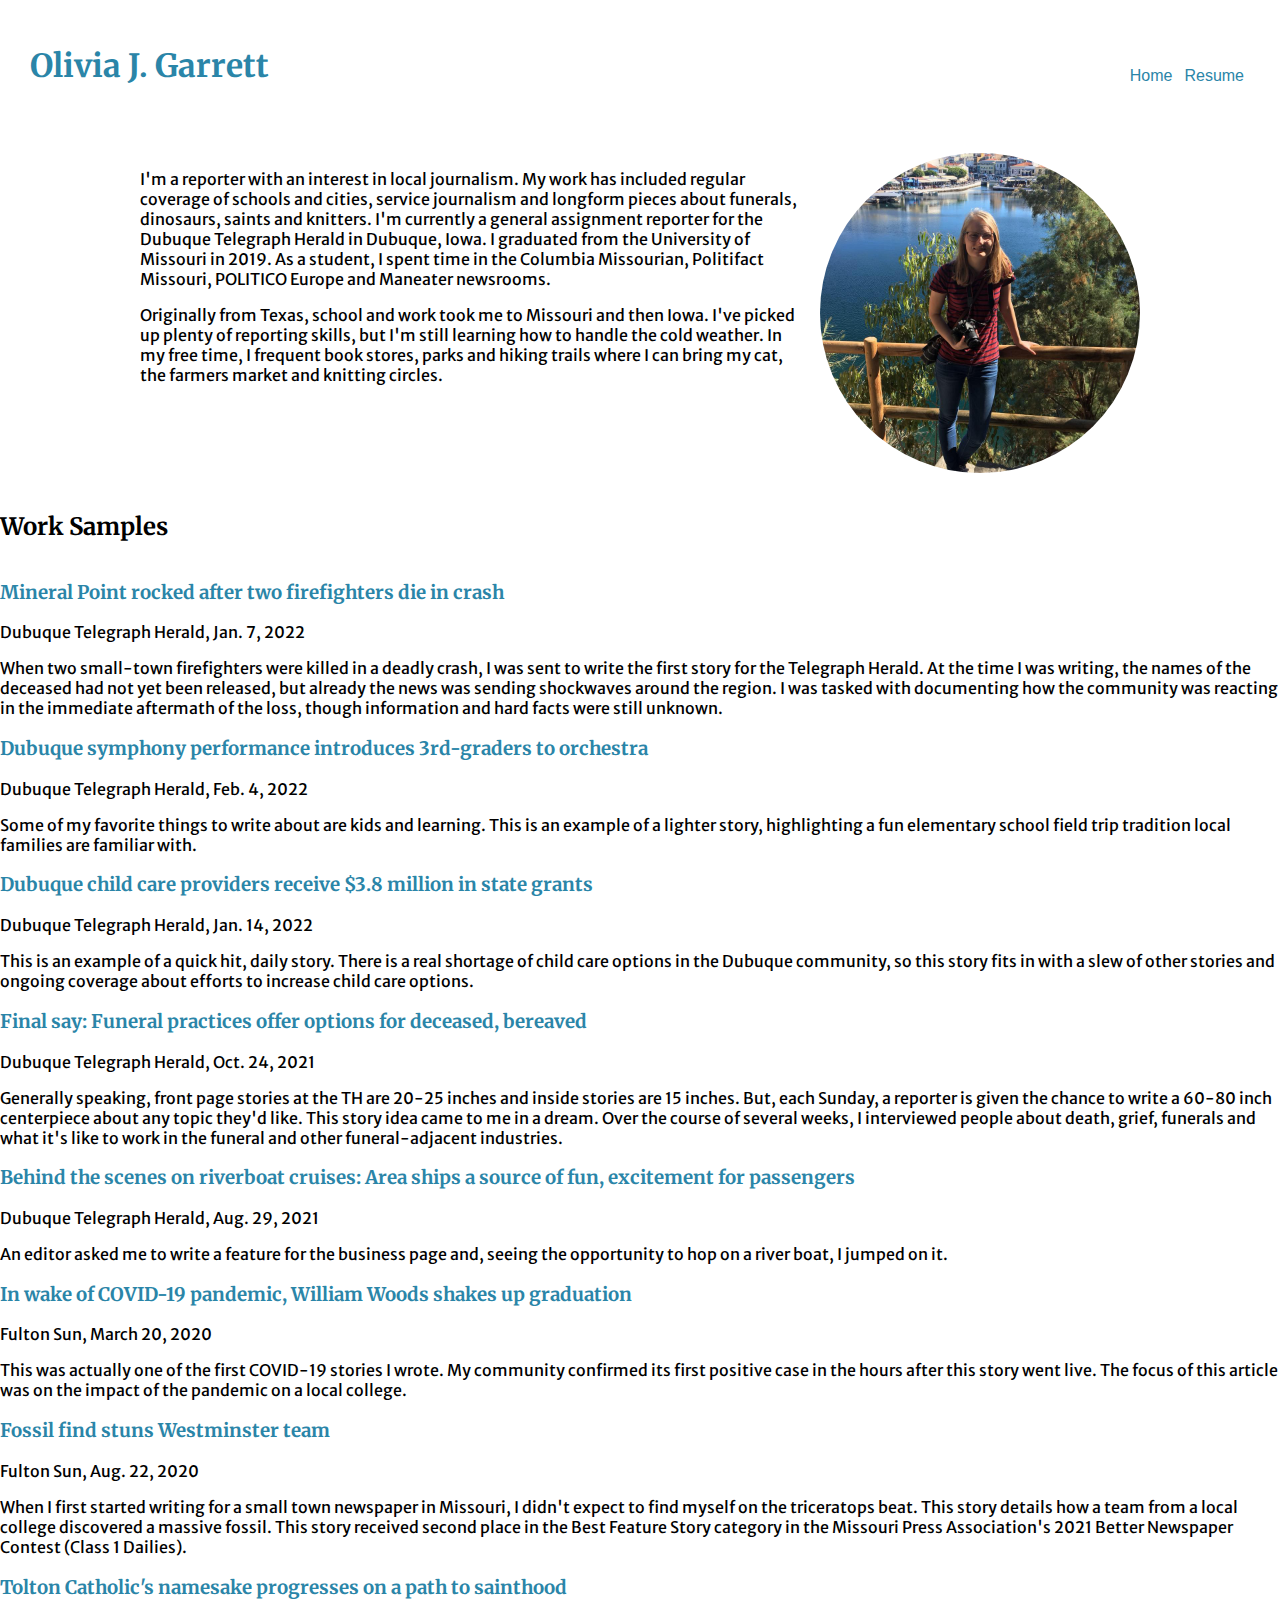
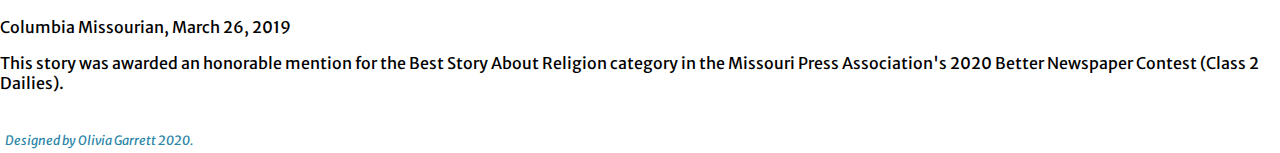
<file: index.html>
<!DOCTYPE html PUBLIC "-//W3C//DTD XHTML 1.0 Transitional//EN"
   "http://www.w3.org/TR/xhtml1/DTD/xhtml1-transitional.dtd">

<html xmlns="http://www.w3.org/1999/xhtml">

<head>
	<title>Olivia J. Garrett </title>
  <meta http-equiv="content-type" content="text/html;charset=utf-8" />
  <meta name="viewport" content="width=device-width, initial-scale=1" />
  <link href="https://fonts.googleapis.com/css?family=Merriweather|Merriweather+Sans|Montserrat" rel="stylesheet"/>
  <link rel="stylesheet" type="text/css" href="stylesheet.css"/>
  <script src="https://code.jquery.com/jquery-1.12.0.min.js"></script>
  <script src="menu.js" type="text/javascript"></script>
</head>

<body>
<header>
    <h1>Olivia J. Garrett</h1>
    <nav id="container">
      <a class="menu-trigger" href="#">&#9776;</a>
        <ul>
          <li><a href="index.html">Home</a></li>
        <!--  <li class="dropdown">
            <a href="javascript:void(0)" class="dropbtn">Portfolio</a>
              <div class="dropdown-content">
                  <a href="writing.html">Writing</a>
                  <a href="design.html">Design</a>
                  <a href="social.html">Social</a>
              </div>
            </li>-->
          <li><a href="resume.html">Resume</a></li>
    </ul>
  </nav>
</header>

<div class="flex-wrapper">
  <div class="container">
  </br>
    <article class="back">

        <section class="section1">
          <p>I'm a reporter with an interest in local journalism. My work has included regular coverage of schools and cities, service journalism and longform pieces about funerals, dinosaurs, saints and knitters. I'm currently a general assignment reporter for the Dubuque Telegraph Herald in Dubuque, Iowa. I graduated from the University of Missouri in 2019. As a student, I spent time in the Columbia Missourian, Politifact Missouri, POLITICO Europe and Maneater newsrooms.</p>
          <p>Originally from Texas, school and work took me to Missouri and then Iowa. I've picked up plenty of reporting skills, but I'm still learning how to handle the cold weather. In my free time, I frequent book stores, parks and hiking trails where I can bring my cat, the farmers market and knitting circles.</p>
          </section>
          <section class="me">
            <img src="Images/Olivia.jpg" alt="Me."/>
          </section>

  </article>
  </div>

</br>



<h2>Work Samples</h2>
  <article class="breaking">
      <section class="b1">
        <section class="wordsb1"><a href="https://www.telegraphherald.com/news/tri-state/article_2a4ee2c2-9310-5017-b42a-0c972c55823b.html" target="_blank"><h3>Mineral Point rocked after two firefighters die in crash</h3></a>
          <p class="byline">Dubuque Telegraph Herald, Jan. 7, 2022</p>
        <p>When two small-town firefighters were killed in a deadly crash, I was sent to write the first story for the Telegraph Herald. At the time I was writing, the names of the deceased had not yet been released, but already the news was sending shockwaves around the region. I was tasked with documenting how the community was reacting in the immediate aftermath of the loss, though information and hard facts were still unknown.</p></section>

            <section class="b2">
              <section class="wordsb1"><a href="https://www.telegraphherald.com/news/tri-state/article_3cdf510c-6a0a-5255-8f21-a9238e30c979.html" target="_blank"><h3>Dubuque symphony performance introduces 3rd-graders to orchestra</h3></a>
                <p class="byline">Dubuque Telegraph Herald, Feb. 4, 2022</p>
              <p>Some of my favorite things to write about are kids and learning. This is an example of a lighter story, highlighting a fun elementary school field trip tradition local families are familiar with.</p></section>


                  <section class="b3">
                    <section class="wordsb1"><a href="https://www.telegraphherald.com/news/tri-state/article_5ccaea3b-1796-511c-8a88-262f9b03b8f2.html" target="_blank"><h3>Dubuque child care providers receive $3.8 million in state grants</h3></a>
                      <p class="byline">Dubuque Telegraph Herald, Jan. 14, 2022</p>
                    <p>This is an example of a quick hit, daily story. There is a real shortage of child care options in the Dubuque community, so this story fits in with a slew of other stories and ongoing coverage about efforts to increase child care options.</p></section>

  <section class="wordsl1"><a href="https://www.telegraphherald.com/news/tri-state/article_e752d45f-6ff7-57e9-a0b7-bcd0127ed807.html" target="_blank"><h3>Final say: Funeral practices offer options for deceased, bereaved</h3></a>
  <p class="byline">Dubuque Telegraph Herald, Oct. 24, 2021</p>
  <p>Generally speaking, front page stories at the TH are 20-25 inches and inside stories are 15 inches. But, each Sunday, a reporter is given the chance to write a 60-80 inch centerpiece about any topic they'd like. This story idea came to me in a dream. Over the course of several weeks, I interviewed people about death, grief, funerals and what it's like to work in the funeral and other funeral-adjacent industries.</p></section>

  <section class="wordsl2"><a href="https://www.telegraphherald.com/news/tri-state/article_92052680-8ce9-5b06-813c-9ac1568ff5c6.html" target="_blank"><h3>Behind the scenes on riverboat cruises: Area ships a source of fun, excitement for passengers</h3></a>
  <p class="byline">Dubuque Telegraph Herald, Aug. 29, 2021</p>
  <p>An editor asked me to write a feature for the business page and, seeing the opportunity to hop on a river boat, I jumped on it.</p></section>


  <section class="wordsl4"><a href="https://www.fultonsun.com/news/2020/mar/20/wake-covid-19-pandemic-william-woods-shakes-gradua/" target="_blank"><h3>In wake of COVID-19 pandemic, William Woods shakes up graduation</h3></a>
  <p class="byline">Fulton Sun, March 20, 2020</p>
  <p>This was actually one of the first COVID-19 stories I wrote. My community confirmed its first positive case in the hours after this story went live. The focus of this article was on the impact of the pandemic on a local college.</p></section>

    <section class="wordsl3"><a href="https://www.fultonsun.com/news/local/story/2020/aug/22/fossil-find-stuns-westminster-team/838482/" target="_blank"><h3>Fossil find stuns Westminster team</h3></a>
    <p class="byline">Fulton Sun, Aug. 22, 2020</p>
    <p>When I first started writing for a small town newspaper in Missouri, I didn't expect to find myself on the triceratops beat. This story details how a team from a local college discovered a massive fossil. This story received second place in the Best Feature Story category in the Missouri Press Association's 2021 Better Newspaper Contest (Class 1 Dailies).</p></section>

    <section class="wordsl4">  <a href="https://www.columbiamissourian.com/news/state_news/tolton-catholic-s-namesake-progresses-on-a-path-to-sainthood/article_2ca67e40-49c1-11e9-8eef-d7714c6c5aa0.html" target="_blank"><h3>Tolton Catholic's namesake progresses on a path to sainthood</h3></a>
      <p class="byline">Columbia Missourian, March 26, 2019</p>
      <p>This story was awarded an honorable mention for the Best Story About Religion category in the Missouri Press Association's 2020 Better Newspaper Contest (Class 2 Dailies).</p></section>
</article>
</div>

  <!--
<article class="gallery">
  <a target="_blank" href="https://www.fultonsun.com/news/2020/aug/01/mokane-teen-works-clean-cemetery/">
    <img src="Images/photo/walk.jpg" alt="Two volunteers walk through an overgrown cemetery" width="600" height="400">
  </a>

  <a target="_blank" href="https://www.columbiamissourian.com/visuals/graphics/missouri-s-first-female-community-supervision-center-aims-to-rehabilitate-women-on-probation-and-parole/pdf_59810900-072e-11ea-b61c-df2fba07b45a.html">
    <img src="Images/fultonp.jpg" alt="An infographic depicting the rehabilitation process at a Fulton Community Supervision Center." width="600" height="400">
  </a>

  <a target="_blank" href="https://www.newstribune.com/news/2020/jun/07/fulton-protesters-demand-justice-george-floyd/">
    <img src="Images/photo/blmfist.jpg" alt="A protester raises a fist, another hoists a sign in front of the Callaway County Courthouse in June 2020." width="600" height="400">
  </a>

  <a target="_blank" href="https://www.columbiamissourian.com/visuals/graphics/no-need-to-pregame-concessions-to-sell-beer-wine-at-mu-football-games/pdf_21d1874a-cab2-11e9-b9b1-cbf32eb70517.html">
    <img src="Images/toltonfb.pdf.jpg" alt="An infographic displaying Father Tolton Catholic High School football stats from 2019." width="600" height="400">
  </a>

    <img src="Images/photo/cheerparade.jpg" alt="North Callaway High School cheerleaders walk in the 2020 Auxvasse Christmas Parade." width="600" height="400">

  <a target="_blank" href="https://www.columbiamissourian.com/visuals/graphics/no-need-to-pregame-concessions-to-sell-beer-wine-at-mu-football-games/pdf_21d1874a-cab2-11e9-b9b1-cbf32eb70517.html">
    <img src="Images/fbalcohol.jpg" alt="A map of a football field showing where to buy alcohol." width="600" height="400">
  </a>
</article>
-->

</br>

    <!--  <div class="contact">
        <h2>Contact Me!</h2>
        <p>Email: </p>
        <p>Twitter: </p>
      </div>-->

    </div>
    <footer>
      <p>Designed by Olivia Garrett 2020.</p>
    </footer>
  </div>
</body>
</file>
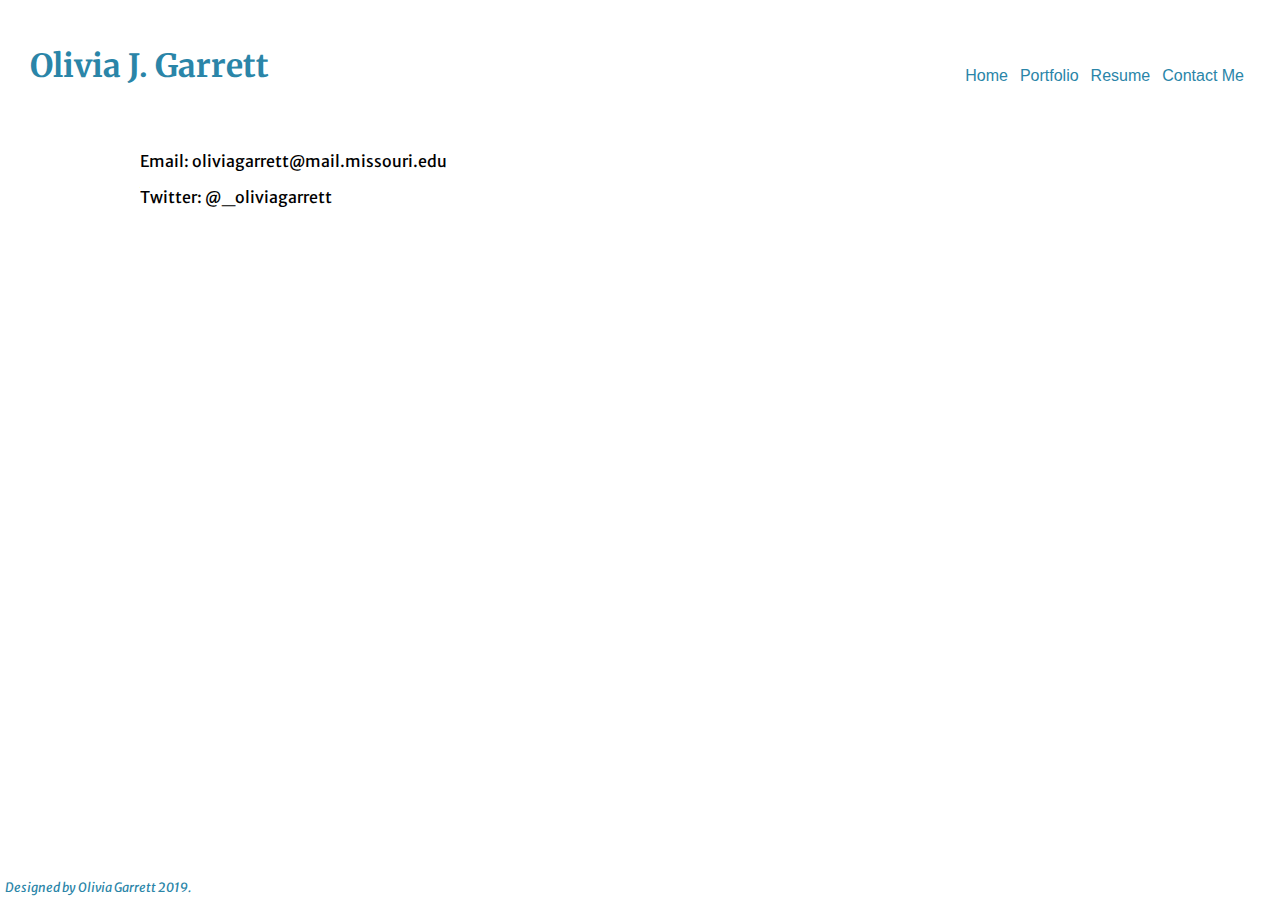
<file: contact.html>
<!DOCTYPE html PUBLIC "-//W3C//DTD XHTML 1.0 Transitional//EN"
   "http://www.w3.org/TR/xhtml1/DTD/xhtml1-transitional.dtd">

<html xmlns="http://www.w3.org/1999/xhtml">

<head>
	<title>Olivia J. Garrett </title>
  <meta http-equiv="content-type" content="text/html;charset=utf-8" />
  <meta name="viewport" content="width=device-width, initial-scale=1" />
  <link href="https://fonts.googleapis.com/css?family=Merriweather|Merriweather+Sans|Montserrat" rel="stylesheet"/>
  <link rel="stylesheet" type="text/css" href="stylesheet.css"/>
  <script src="https://code.jquery.com/jquery-1.12.0.min.js"></script>
  <script src="menu.js" type="text/javascript"></script>
</head>

<body>
<!--This is a comment. It won't show up in your browser, only in the page source-->
<header>
    <h1>Olivia J. Garrett</h1>
    <nav id="container">
      <a class="menu-trigger" href="#">&#9776;</a>
        <ul>
          <li><a href="index.html">Home</a></li>
          <li class="dropdown">
            <a href="javascript:void(0)" class="dropbtn">Portfolio</a>
              <div class="dropdown-content">
                  <a href="writing.html">Writing</a>
                  <a href="design.html">Design</a>
                  <a href="social.html">Social</a>
              </div>
            </li>
          <li><a href="resume.html">Resume</a></li>
          <li><a href="contact.html">Contact Me</a></li>
    </ul>
  </nav>
</header>

<div class="flex-wrapper">
  <div class="container">
    <p>Email: oliviagarrett@mail.missouri.edu</p>
    <p>Twitter: @_oliviagarrett</p>
  </div>
  <footer>
    <p>Designed by Olivia Garrett 2019.</p>
  </footer>
</div>
</body>
</file>
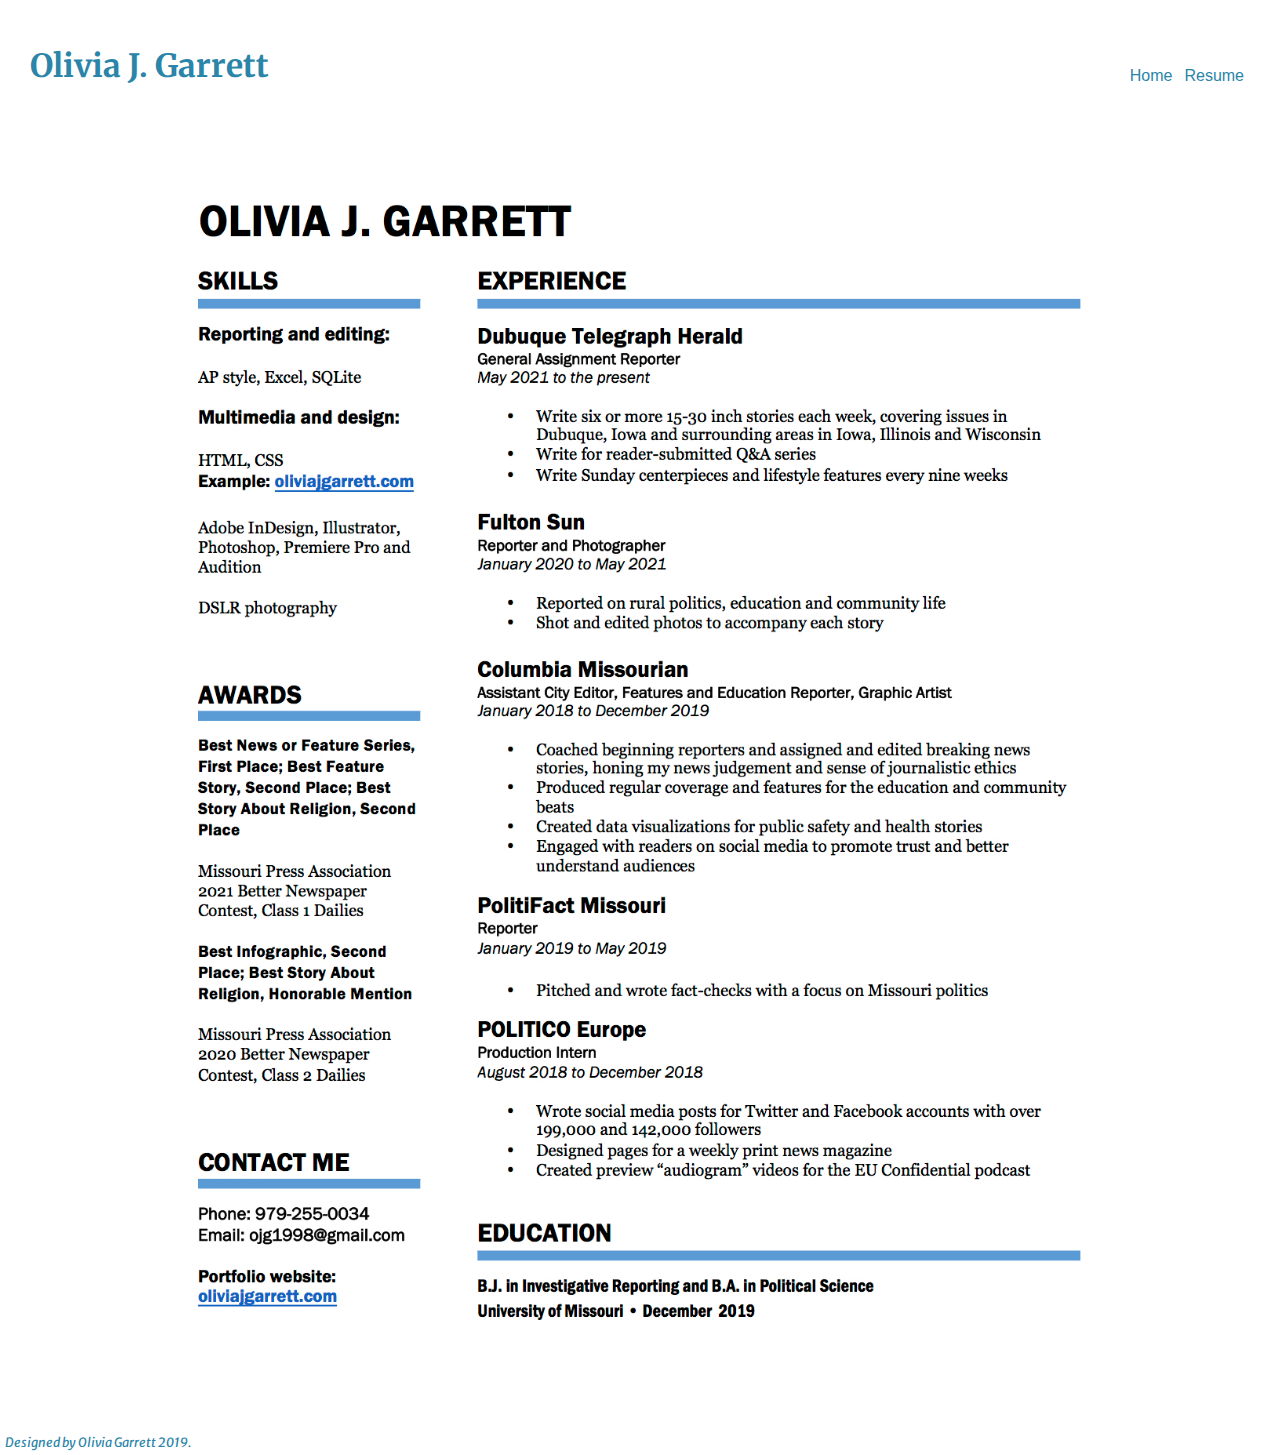
<file: resume.html>
<!DOCTYPE html PUBLIC "-//W3C//DTD XHTML 1.0 Transitional//EN"
   "http://www.w3.org/TR/xhtml1/DTD/xhtml1-transitional.dtd">

<html xmlns="http://www.w3.org/1999/xhtml">

<head>
	<title>Olivia J. Garrett </title>
  <meta http-equiv="content-type" content="text/html;charset=utf-8" />
  <meta name="viewport" content="width=device-width, initial-scale=1" />
  <link href="https://fonts.googleapis.com/css?family=Merriweather|Merriweather+Sans|Montserrat" rel="stylesheet"/>
  <link rel="stylesheet" type="text/css" href="stylesheet.css"/>
  <script src="https://code.jquery.com/jquery-1.12.0.min.js"></script>
  <script src="menu.js" type="text/javascript"></script>
</head>

<body>
<!--This is a comment. It won't show up in your browser, only in the page source-->
<header>
    <h1>Olivia J. Garrett</h1>
    <nav id="container">
      <a class="menu-trigger" href="#">&#9776;</a>
        <ul>
          <li><a href="index.html">Home</a></li>
        <!--  <li class="dropdown">
            <a href="javascript:void(0)" class="dropbtn">Portfolio</a>
              <div class="dropdown-content">
                  <a href="writing.html">Writing</a>
                  <a href="design.html">Design</a>
                  <a href="social.html">Social</a>
              </div>-->
            </li>
          <li><a href="resume.html">Resume</a></li>
    </ul>
  </nav>
</header>

<div class="flex-wrapper">
  <div class="container">
    <a href="Images/Garrett_Resume.pdf" target="_blank"><img width= 100% max width= 800px src="Images/Garrett_Resume.jpg"/></a>
  </div>

  <footer>
    <p>Designed by Olivia Garrett 2019.</p>
  </footer>
</div>

</body>
</file>
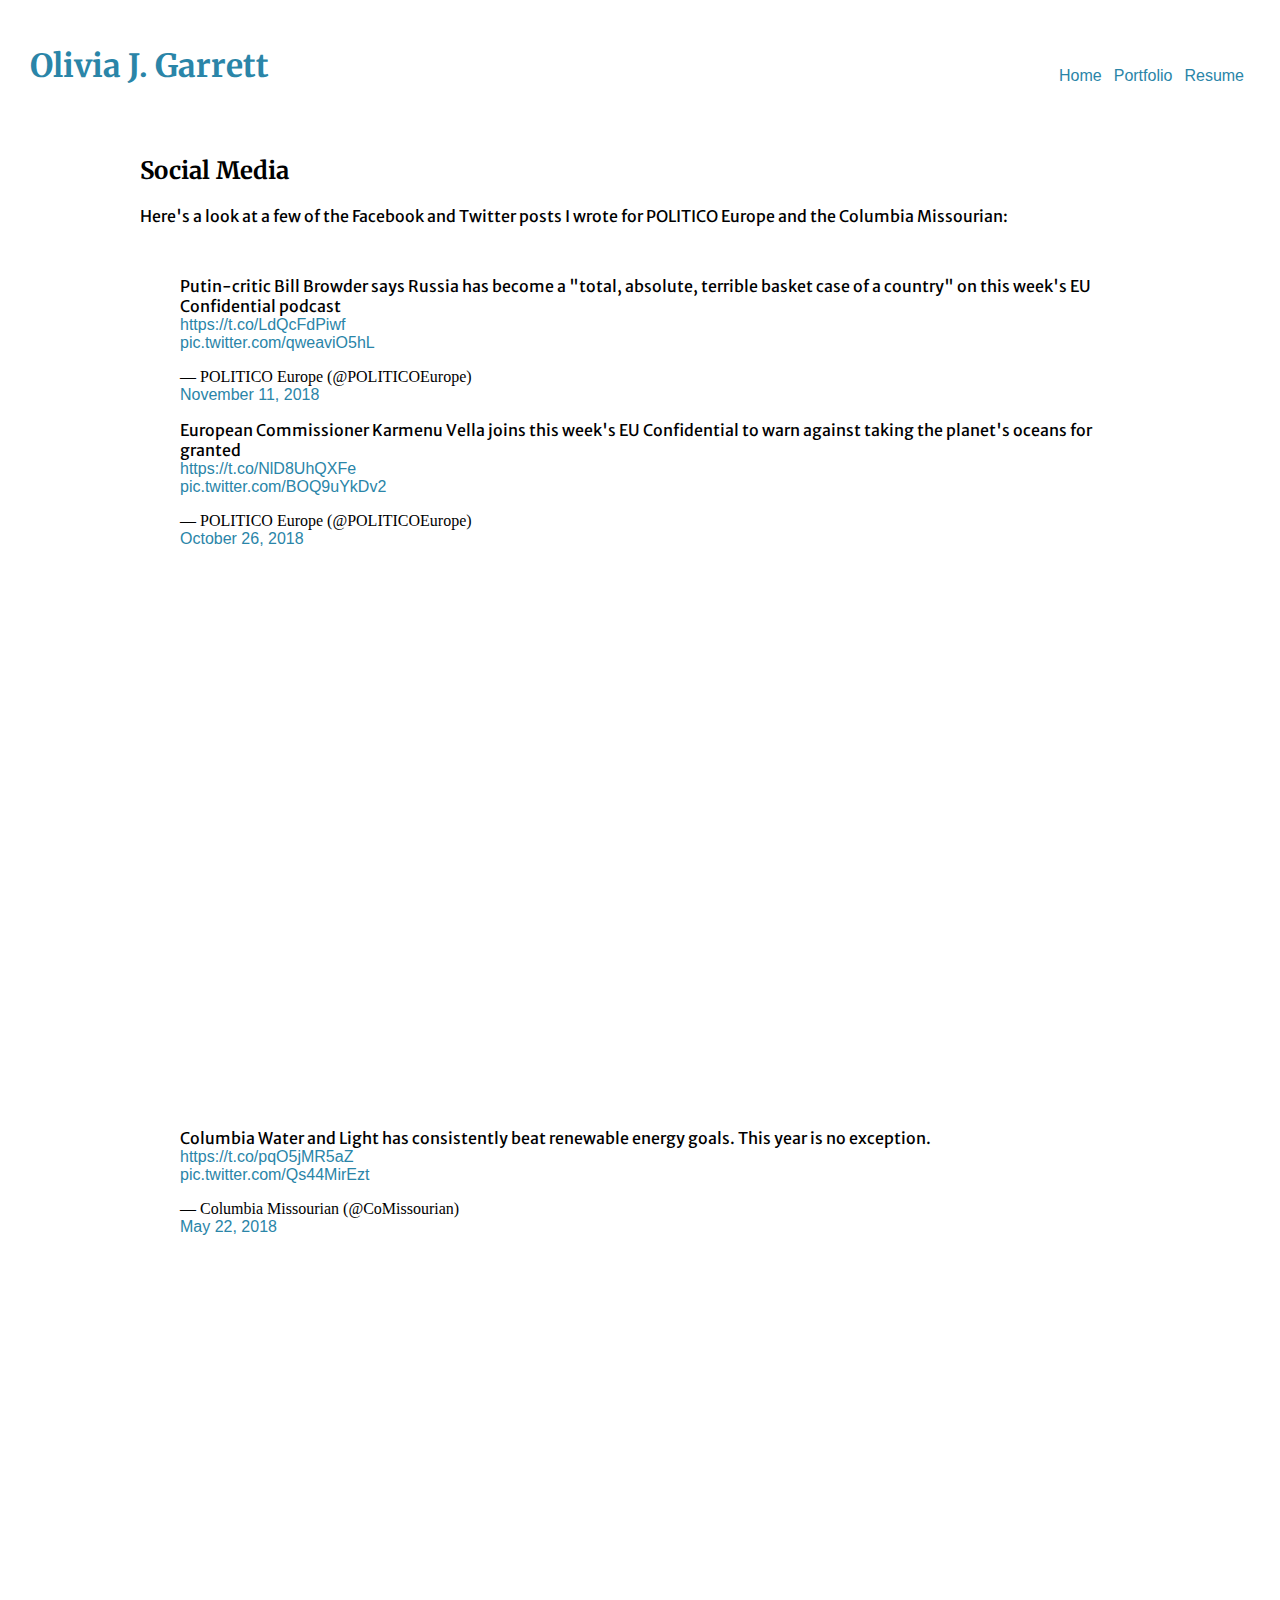
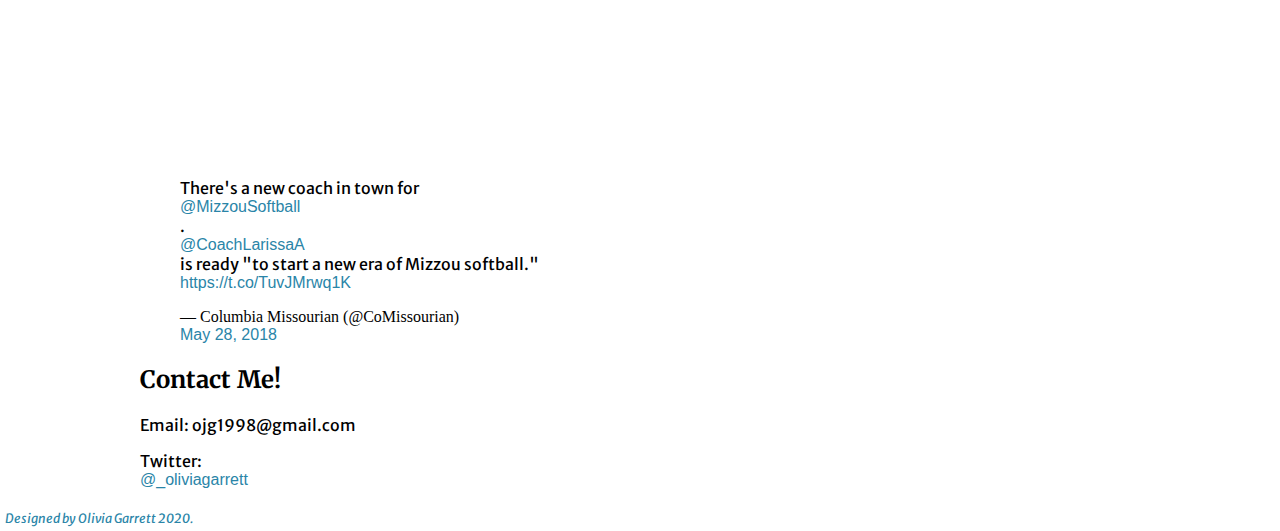
<file: social.html>
<!DOCTYPE html PUBLIC "-//W3C//DTD XHTML 1.0 Transitional//EN"
   "http://www.w3.org/TR/xhtml1/DTD/xhtml1-transitional.dtd">

<html xmlns="http://www.w3.org/1999/xhtml">

<head>
	<title>Olivia J. Garrett </title>
  <meta http-equiv="content-type" content="text/html;charset=utf-8" />
  <meta name="viewport" content="width=device-width, initial-scale=1" />
  <link href="https://fonts.googleapis.com/css?family=Merriweather|Merriweather+Sans|Montserrat" rel="stylesheet"/>
  <link rel="stylesheet" type="text/css" href="stylesheet.css"/>
  <script src="https://code.jquery.com/jquery-1.12.0.min.js"></script>
  <script src="menu.js" type="text/javascript"></script>
</head>

<body>
  <div id="container">
<!--This is a comment. It won't show up in your browser, only in the page source-->
<header>
    <h1>Olivia J. Garrett</h1>
    <nav id="container">
      <a class="menu-trigger" href="#">&#9776;</a>
        <ul>
          <li><a href="index.html">Home</a></li>
          <li class="dropdown">
            <a href="javascript:void(0)" class="dropbtn">Portfolio</a>
              <div class="dropdown-content">
                  <a href="writing.html">Writing</a>
                  <a href="design.html">Design</a>
                  <a href="social.html">Social</a>
              </div>
            </li>
          <li><a href="resume.html">Resume</a></li>
    </ul>
  </nav>
</header>

<div class="flex-wrapper">
  <div class="container">
    <h2>Social Media</h2>

<p> Here's a look at a few of the Facebook and Twitter posts I wrote for POLITICO Europe and the Columbia Missourian:</p>
</br>
<div class="media">

<blockquote class="twitter-tweet" data-lang="en"><p lang="en" dir="ltr">Putin-critic Bill Browder says Russia has become a &quot;total, absolute, terrible basket case of a country&quot; on this week&#39;s EU Confidential podcast <a href="https://t.co/LdQcFdPiwf">https://t.co/LdQcFdPiwf</a> <a href="https://t.co/qweaviO5hL">pic.twitter.com/qweaviO5hL</a></p>&mdash; POLITICO Europe (@POLITICOEurope) <a href="https://twitter.com/POLITICOEurope/status/1061604644558901248?ref_src=twsrc%5Etfw">November 11, 2018</a></blockquote>

<blockquote class="twitter-tweet" data-lang="en"><p lang="en" dir="ltr">European Commissioner Karmenu Vella joins this week&#39;s EU Confidential to warn against taking the planet&#39;s oceans for granted <a href="https://t.co/NlD8UhQXFe">https://t.co/NlD8UhQXFe</a> <a href="https://t.co/BOQ9uYkDv2">pic.twitter.com/BOQ9uYkDv2</a></p>&mdash; POLITICO Europe (@POLITICOEurope) <a href="https://twitter.com/POLITICOEurope/status/1055718739298209792?ref_src=twsrc%5Etfw">October 26, 2018</a></blockquote>

<iframe src="https://www.facebook.com/plugins/post.php?href=https%3A%2F%2Fwww.facebook.com%2FColumbiaMissourian%2Fposts%2F10157316324554625&width=500" width="500" height="548" style="border:none;overflow:hidden" scrolling="no" frameborder="0" allowTransparency="true" allow="encrypted-media"></iframe>

<blockquote class="twitter-tweet" data-lang="en"><p lang="en" dir="ltr">Columbia Water and Light has consistently beat renewable energy goals. This year is no exception. <a href="https://t.co/pqO5jMR5aZ">https://t.co/pqO5jMR5aZ</a> <a href="https://t.co/Qs44MirEzt">pic.twitter.com/Qs44MirEzt</a></p>&mdash; Columbia Missourian (@CoMissourian) <a href="https://twitter.com/CoMissourian/status/998988122288476160?ref_src=twsrc%5Etfw">May 22, 2018</a></blockquote>

<iframe src="https://www.facebook.com/plugins/post.php?href=https%3A%2F%2Fwww.facebook.com%2FColumbiaMissourian%2Fposts%2F10157324880764625&width=500" width="500" height="510" style="border:none;overflow:hidden" scrolling="no" frameborder="0" allowTransparency="true" allow="encrypted-media"></iframe>

<blockquote class="twitter-tweet" data-lang="en"><p lang="en" dir="ltr">There&#39;s a new coach in town for <a href="https://twitter.com/MizzouSoftball?ref_src=twsrc%5Etfw">@MizzouSoftball</a>. <a href="https://twitter.com/CoachLarissaA?ref_src=twsrc%5Etfw">@CoachLarissaA</a> is ready &quot;to start a new era of Mizzou softball.&quot; <a href="https://t.co/TuvJMrwq1K">https://t.co/TuvJMrwq1K</a></p>&mdash; Columbia Missourian (@CoMissourian) <a href="https://twitter.com/CoMissourian/status/1001147339220889600?ref_src=twsrc%5Etfw">May 28, 2018</a></blockquote>



<!--

<blockquote class="twitter-tweet" data-lang="en"><p lang="en" dir="ltr">This week&#39;s episode of EU Confidential features the Green candidates for the Commission presidency, including Petra De Sutter <a href="https://t.co/fXQOLngvoW">https://t.co/fXQOLngvoW</a> <a href="https://t.co/deMQdmgTCH">pic.twitter.com/deMQdmgTCH</a></p>&mdash; POLITICO Europe (@POLITICOEurope) <a href="https://twitter.com/POLITICOEurope/status/1065696716786188290?ref_src=twsrc%5Etfw">November 22, 2018</a></blockquote>

<blockquote class="twitter-tweet" data-lang="en"><p lang="en" dir="ltr">On this week&#39;s episode of EU Confidential, Green candidate for the Commission presidency Bas Eickhout talks trade and environmental policy <a href="https://t.co/fXQOLngvoW">https://t.co/fXQOLngvoW</a> <a href="https://t.co/FbNhKN6iKC">pic.twitter.com/FbNhKN6iKC</a></p>&mdash; POLITICO Europe (@POLITICOEurope) <a href="https://twitter.com/POLITICOEurope/status/1065878430183538693?ref_src=twsrc%5Etfw">November 23, 2018</a></blockquote>

<blockquote class="twitter-tweet" data-lang="en"><p lang="en" dir="ltr">Ska Keller, in the running to be the Greens&#39; candidate for the Commission presidency, makes her case for the party on this week&#39;s episode of EU Confidential <a href="https://t.co/fXQOLngvoW">https://t.co/fXQOLngvoW</a> <a href="https://t.co/zxldYOXzdN">pic.twitter.com/zxldYOXzdN</a></p>&mdash; POLITICO Europe (@POLITICOEurope) <a href="https://twitter.com/POLITICOEurope/status/1065924238752784389?ref_src=twsrc%5Etfw">November 23, 2018</a></blockquote>

<blockquote class="twitter-tweet" data-lang="en"><p lang="en" dir="ltr">EU Confidential podcast: NATO&#39;s Deputy Secretary-General Rose Gottemoeller discusses Russia’s turn from the West, and how attitudes to women have changed in the national security <a href="https://t.co/DC8Hcg5ZhC">https://t.co/DC8Hcg5ZhC</a> <a href="https://t.co/efgOH5qAOD">pic.twitter.com/efgOH5qAOD</a></p>&mdash; POLITICO Europe (@POLITICOEurope) <a href="https://twitter.com/POLITICOEurope/status/1064109457284743168?ref_src=twsrc%5Etfw">November 18, 2018</a></blockquote>

<blockquote class="twitter-tweet" data-lang="en"><p lang="en" dir="ltr">This week on EU Confidential: Manfred Weber is envisioning an EU that gives clearer answers to the people, while still being more emotional and pushing back populism. No easy task! Listen now to find out how he aims to juggle it all <a href="https://t.co/MkJ1afRHPS">https://t.co/MkJ1afRHPS</a> <a href="https://t.co/dv4Ayahrha">pic.twitter.com/dv4Ayahrha</a></p>&mdash; POLITICO Europe (@POLITICOEurope) <a href="https://twitter.com/POLITICOEurope/status/1050455045798551552?ref_src=twsrc%5Etfw">October 11, 2018</a></blockquote>

<blockquote class="twitter-tweet" data-lang="en"><p lang="en" dir="ltr">On this week&#39;s episode of EU Confidential, the panel discuss Emmanuel Macron&#39;s latest setback <a href="https://t.co/ThvPIF20PD">https://t.co/ThvPIF20PD</a> <a href="https://t.co/MGZceFLJ3t">pic.twitter.com/MGZceFLJ3t</a></p>&mdash; POLITICO Europe (@POLITICOEurope) <a href="https://twitter.com/POLITICOEurope/status/1048174498787336192?ref_src=twsrc%5Etfw">October 5, 2018</a></blockquote>

<blockquote class="twitter-tweet" data-lang="en"><p lang="en" dir="ltr">On this week&#39;s edition of EU Confidential, Montenegrin Foreign Minister Srdjan Darmanović talks Russia, Trump and the Balkans <a href="https://t.co/rxnYCPfqzG">https://t.co/rxnYCPfqzG</a> <a href="https://t.co/O98AJwN7sX">pic.twitter.com/O98AJwN7sX</a></p>&mdash; POLITICO Europe (@POLITICOEurope) <a href="https://twitter.com/POLITICOEurope/status/1045366017424121856?ref_src=twsrc%5Etfw">September 27, 2018</a></blockquote>

<blockquote class="twitter-tweet" data-lang="en"><p lang="en" dir="ltr">On this week&#39;s EU Confidential, European Ombudsman Emily O&#39;Reilly talks with <a href="https://twitter.com/PoliticoRyan?ref_src=twsrc%5Etfw">@PoliticoRyan</a> about Donald Trump and the limits of transparency <a href="https://t.co/E04OIz4VXl">https://t.co/E04OIz4VXl</a> <a href="https://t.co/WUZOuzYUo5">pic.twitter.com/WUZOuzYUo5</a></p>&mdash; POLITICO Europe (@POLITICOEurope) <a href="https://twitter.com/POLITICOEurope/status/1043043216163930112?ref_src=twsrc%5Etfw">September 21, 2018</a></blockquote>

<blockquote class="twitter-tweet" data-lang="en"><p lang="en" dir="ltr">An interview with YouTube&#39;s global head of music features in this week&#39;s EU Confidential <a href="https://t.co/718bnLCmOi">https://t.co/718bnLCmOi</a> <a href="https://t.co/DxtQuHdwyL">pic.twitter.com/DxtQuHdwyL</a></p>&mdash; POLITICO Europe (@POLITICOEurope) <a href="https://twitter.com/POLITICOEurope/status/1041201355527004160?ref_src=twsrc%5Etfw">September 16, 2018</a></blockquote>

<blockquote class="twitter-tweet" data-lang="en"><p lang="en" dir="ltr">The latest EU Confidential podcast discusses migration and populism, Selmayrgate, election fever and more. Listen here: <a href="https://t.co/df207VRZHw">https://t.co/df207VRZHw</a> <a href="https://t.co/1qqzztGUQ5">pic.twitter.com/1qqzztGUQ5</a></p>&mdash; POLITICO Europe (@POLITICOEurope) <a href="https://twitter.com/POLITICOEurope/status/1039454856002658304?ref_src=twsrc%5Etfw">September 11, 2018</a></blockquote>
-->

<script async src="https://platform.twitter.com/widgets.js" charset="utf-8"></script>
</div>
<section class="contact">
  <h2>Contact Me!</h2>
  <p>Email: ojg1998@gmail.com</p>
  <p>Twitter: <a href="https://twitter.com/_oliviagarrett" target="_blank">@_oliviagarrett</a></p>
</section>

</div>
<footer>
<p>Designed by Olivia Garrett 2020.</p>
</footer>
  </div>
</body>
</file>
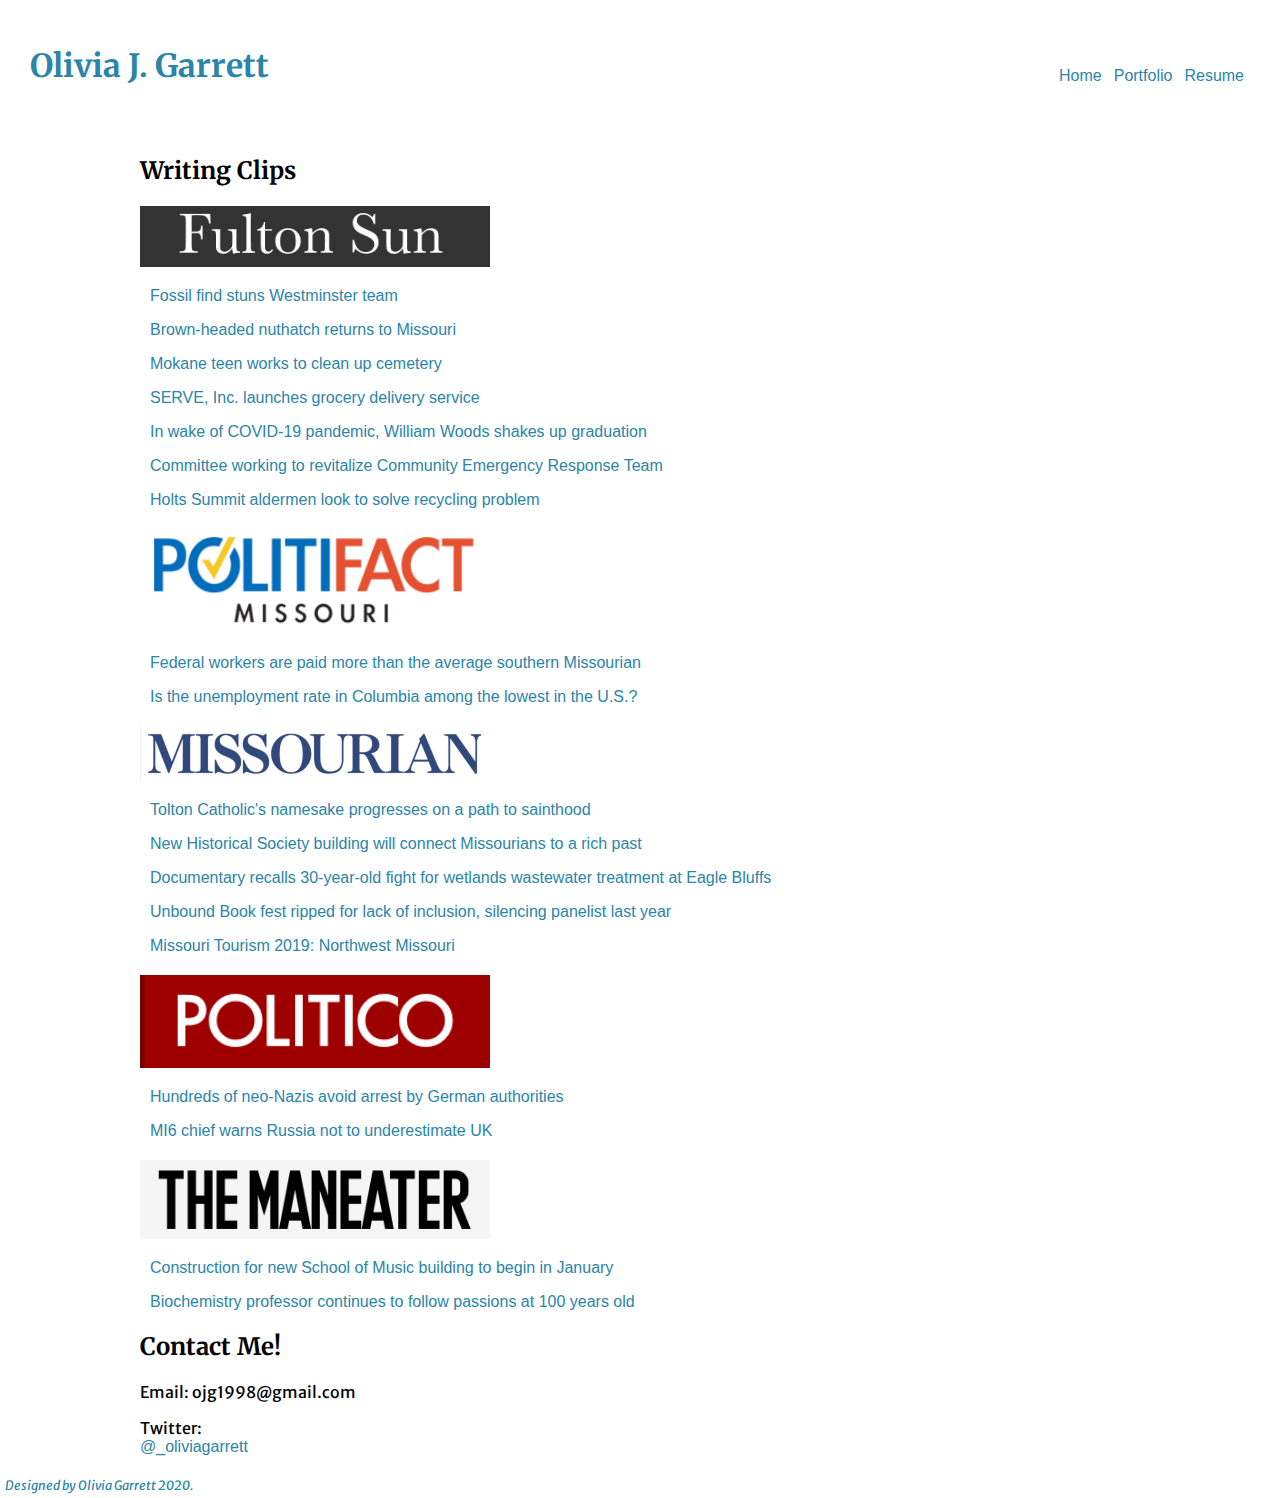
<file: writing.html>
<!DOCTYPE html PUBLIC "-//W3C//DTD XHTML 1.0 Transitional//EN"
   "http://www.w3.org/TR/xhtml1/DTD/xhtml1-transitional.dtd">

<html xmlns="http://www.w3.org/1999/xhtml">

<head>
	<title>Olivia J. Garrett </title>
  <meta http-equiv="content-type" content="text/html;charset=utf-8" />
  <meta name="viewport" content="width=device-width, initial-scale=1" />
  <link href="https://fonts.googleapis.com/css?family=Merriweather|Merriweather+Sans|Montserrat" rel="stylesheet"/>
  <link rel="stylesheet" type="text/css" href="stylesheet.css"/>
  <script src="https://code.jquery.com/jquery-1.12.0.min.js"></script>
  <script src="menu.js" type="text/javascript"></script>
</head>

<body>
  <div id="container">
<!--This is a comment. It won't show up in your browser, only in the page source-->
    <header>
        <h1>Olivia J. Garrett</h1>
        <nav id="container">
          <a class="menu-trigger" href="#">&#9776;</a>
            <ul>
              <li><a href="index.html">Home</a></li>
              <li class="dropdown">
                <a href="javascript:void(0)" class="dropbtn">Portfolio</a>
                  <div class="dropdown-content">
                      <a href="writing.html">Writing</a>
                      <a href="design.html">Design</a>
                      <a href="social.html">Social</a>
                  </div>
                </li>
              <li><a href="resume.html">Resume</a></li>
        </ul>
      </nav>
    </header>

    <div class="flex-wrapper">
      <div class="container">
        <h2>Writing Clips</h2>
          <div class="flow">

            <div class="pub">
              <a href="https://www.fultonsun.com/staff/olivia-garrett/" target="_blank"><img src="Images/Sun.png" alt="Fulton Sun" class="logo"/></a>
            </div>
              <div class="links">
                <p><a href="https://www.fultonsun.com/news/local/story/2020/aug/22/fossil-find-stuns-westminster-team/838482/" class="link" target="_blank">Fossil find stuns Westminster team</a></p>
                <p><a href="https://www.fultonsun.com/news/local/story/2020/sep/05/brown-headed-nuthatch-returns-missouri/840216/" class="link" target="_blank">Brown-headed nuthatch returns to Missouri</a></p>
              <p><a href="https://www.fultonsun.com/news/local/story/2020/aug/01/mokane-teen-works-clean-cemetery/836245/" class="link" target="_blank">Mokane teen works to clean up cemetery</a></p>
              <p><a href="https://www.fultonsun.com/news/local/story/2020/apr/14/serve-inc-launches-grocery-delivery-service/824261/" class="link" target="_blank">SERVE, Inc. launches grocery delivery service</a></p>
              <p><a href="https://www.fultonsun.com/news/local/story/2020/mar/20/wake-covid-19-pandemic-william-woods-shakes-graduation/821359/" class="link" target="_blank">In wake of COVID-19 pandemic, William Woods shakes up graduation</a></p>
              <p><a href="https://www.fultonsun.com/news/local/story/2020/mar/12/committee-working-revitalize-community-emergency-response-team/820302/" class="link" target="_blank">Committee working to revitalize Community Emergency Response Team</a></p>
              <p><a href="https://www.fultonsun.com/news/local/story/2020/jan/16/holts-summit-aldermen-look-solve-recycling-problem/812393/" class="link" target="_blank">Holts Summit aldermen look to solve recycling problem</a></p>
              </div>

            <div class="pub">
              <a href="https://www.politifact.com/missouri/staff/olivia-garrett/" target="_blank"><img src="Images/politifact.png" alt="Politifact Missouri" class="logo"/></a>
            </div>
              <div class="links">
                <p><a href="https://www.politifact.com/missouri/statements/2019/feb/20/jason-smith/federal-workers-are-paid-more-average-southern-mis/" class="link" target="_blank">Federal workers are paid more than the average southern Missourian</a></p>
                <p><a href="https://www.politifact.com/missouri/statements/2019/apr/29/cheri-toalson-reisch/unemployment-rate-columbia-among-lowest-us/" class="link" target="_blank">Is the unemployment rate in Columbia among the lowest in the U.S.?</a></p>
              </div>

            <div class="pub3">
              <a href="https://www.columbiamissourian.com/users/profile/olivia%20garrett/" target="_blank"><img src="Images/missourian.png" alt="The Columbia Missourian" /></a>
            </div>
              <div class="links3">
                <p><a href="https://www.columbiamissourian.com/news/state_news/tolton-catholic-s-namesake-progresses-on-a-path-to-sainthood/article_2ca67e40-49c1-11e9-8eef-d7714c6c5aa0.html" target="_blank" class="link">Tolton Catholic's namesake progresses on a path to sainthood</a></p>
                <p><a href="https://www.columbiamissourian.com/news/local/new-historical-society-building-will-connect-missourians-to-a-rich/article_f076e3dc-6c3a-11e9-9836-4b1ea8156017.html" target="_blank" class="link">New Historical Society building will connect Missourians to a rich past</a></p>
                <p><a href="https://www.columbiamissourian.com/news/local/documentary-recalls--year-old-fight-for-wetlands-wastewater-treatment/article_be460432-1aac-11e8-83bc-eb2d4e8fee2c.html" target="_blank" class="link">Documentary recalls 30-year-old fight for wetlands wastewater treatment at Eagle Bluffs</a></p>
                <p><a href="https://www.columbiamissourian.com/news/local/unbound-book-fest-ripped-for-lack-of-inclusion-silencing-panelist/article_677e2686-417e-11e8-b8f3-07368a2077a5.html" target="_blank" class="link">Unbound Book fest ripped for lack of inclusion, silencing panelist last year</a></p>
                <p><a href="https://www.columbiamissourian.com/special_section/tourism/northwest_missouri/" target="_blank" class="link">Missouri Tourism 2019: Northwest Missouri</a></p>
              </div>

              <div class="pub2">
                <a href="https://www.politico.eu/author/olivia-garrett/" target="_blank"><img src="Images/politico.png" alt="POLITICO Europe"/></a>
              </div>
                <div class="links2">
                  <p><a href="https://www.politico.eu/article/hundreds-of-neo-nazis-avoid-arrest-by-german-authorities/" target="_blank" class="link">Hundreds of neo-Nazis avoid arrest by German authorities</a></p>
                  <p><a href="https://www.politico.eu/article/mi6-chief-alex-younger-codename-c-warns-russia-not-to-underestimate-uk/" target="_blank" class="link">MI6 chief warns Russia not to underestimate UK </a></p>
                </div>


            <div class="pub4">
              <a href="https://www.themaneater.com/staff/olivia-garrett" target="_blank"><img src="Images/maneater.png" alt="The Maneater"/></a>
            </div>
              <div class="links4">
                <p><a href="https://www.themaneater.com/stories/campus/construction-new-school-music-building-begin-janua" target="_blank" class="link">Construction for new School of Music building to begin in January</a></p>
                <p><a href="https://www.themaneater.com/stories/campus/biochemistry-professor-continues-follow-passions-1" target="_blank" class="link">Biochemistry professor continues to follow passions at 100 years old</a><p>
              </div>
          </div>
          <section class="contact">
            <h2>Contact Me!</h2>
            <p>Email: ojg1998@gmail.com</p>
            <p>Twitter: <a href="https://twitter.com/_oliviagarrett" target="_blank">@_oliviagarrett</a></p>
          </section>

        </div>
        <footer>
          <p>Designed by Olivia Garrett 2020.</p>
        </footer>
      </div>
</body>
</file>
<file: stylesheet.css>
/*Basics*/

body {
	margin: 0;
	padding: 0;
}

p {
	color: #000000;
    font-family:"Merriweather Sans", Helvetica, Arial, sans-serif;
}

.byline p {
	color: #444444;
    font-family:"Merriweather Sans", Helvetica, Arial, sans-serif;
}

h1 {
    font-family: "Merriweather", Georgia, "Times New Roman", serif;
		color: #2A85A8;
}

h2 {
	font-family: "Merriweather", Georgia, "Times New Roman", serif;
	color: #000000;
}

h3 {
	font-family: "Merriweather", Georgia, "Times New Roman", serif;
	color: #2A85A8;
}

h4 {
	font-family: "Merriweather", Georgia, "Times New Roman", serif;
	color: #000000;
}

.pullquote {
  font-family: "Merriweather Sans", Helvetica, Arial, sans-serif;
  font-size: 1.25em;
  font-style: italic;
  line-height: 1.25;
}

nav ul li {
    display: block;
		padding: 6px;
  /*  border-top: 1px #1D5C75 solid;*/
}

ul {
	overflow: hidden;
}

header {
    display: flex;
    flex-flow: row;
		position: fixed;
		top: 0;
		width: 100%;
    background-color: white;
    border-bottom: 10px #2A85A8;
}

.container {
	padding-top: 90px;
	margin-left: 10px;
	margin-right: 10px;
}
.containerS {

	margin-left: 10px;
	margin-right: 10px;
}

header h1 {
    order: 2;
    font-size: 2em;
}

nav ul {
    display: none;
}

a:link, a:visited {
		display: block;
		color: #2A85A8;
    	text-decoration: none;
   		font-family: ".rriweather Sans", Helvetica, Arial, sans-serif;
}

a:hover, a:active {
		color: #663a82;
		font-family: "Merriweather Sans", Helvetica, Arial, sans-serif;
	}

	.containerS a:link, a:visited {
			display: block;
			color: #2A85A8;
	    	text-decoration: none;
	   		font-family: "Merriweather Sans", Helvetica, Arial, sans-serif;
	}

	.containerS a:hover, a:active {
			color: #663a82;
			font-family: "Merriweather Sans", Helvetica, Arial, sans-serif;
		}

	.menu-trigger {
	    order: 1;
	    font-size: 2.4em;
	    width: 2em;
			margin-left: 5px;
	}


			footer p{
					color: #2A85A8;
			    font-family: 'Merriweather Sans', Helvetica, Arial, sans-serif;
					font-style: italic;
					font-size: 0.8em;
					padding: 5px;
					text-align: left;
					margin: 0;
					}

					li a, .dropbtn {
					  display: block;
					  color: white;
					  text-align: center;
					  text-decoration: none;
					}

					li.dropdown {
					  display: block;
					}

					.dropdown-content {
					  display: none;
					  position: absolute;
					  min-width: 160px;
					  z-index: 1;
						background-color: white;

					}

					.dropdown-content a {
					  color: #2A85A8;
					  padding: 12px 16px;
					  text-decoration: none;
					  display: block;
					  text-align: left;
					}

					.dropdown-content a:hover {
						color: #1D5C75;
					}

					.dropdown:hover .dropdown-content {
					  display: block;
					}

/*Home photo*/

.me img{
	display: block;
	width: 100%;
	max-width: 400px;
	border-radius: 50%;
	margin-left: auto;
	margin-right: auto;
	padding-top: 20px;
}

.flex-wrapper {
	display: flex;
	min-height: 100vh;
	flex-direction: column;
	justify-content: space-between;
}

.caption {
    color: white;
	}

/*Publication images*/
.pub img {
	width: 100%;
	max-width: 350px;
	float: none;
}

.pub2 img {
	width: 100%;
	max-width: 350px;
	float: none;
}

.pub3 img {
	width: 100%;
	max-width: 350px;
	float: none;
}

.pub4 img {
	width: 100%;
	max-width: 350px;
	float: none;
}

.card-container {
    display: flex;
    flex-flow: column;
}

.pub, .pub2, .pub3, .pub4 {
	margin-bottom: 20px;
}

/*photo gallery*/

.gallery {
  margin: 5px;
  float: left;
  width: 180px;
}

.gallery img {
  width: 100%;
  height: auto;
}

/*Clips*/
.links, .links2, .links3, .links4 {
	padding: 0;
	margin-bottom: 20px;
	padding-left: 10px;
}

.card {
    box-shadow: 1px 1px 3px #888;
    padding: 0;
    margin-bottom: 20px;
}

.card p {
    padding: 10px;
}




/*Full-Screen*/

@media screen and (min-width: 700px){

	.responsive {
	  padding: 0 6px;
	  float: left;
	  width: 24.99999%;
	}

	.me img {
		display: block;
		width: 100%;
		padding: 0;
	}

	.card-container {
					flex-flow: row;
					flex-wrap: wrap;
					justify-content: space-between;
			}
	.card {
					width: 30%;
			}

	.pullquote {
		display: block;
	}

    nav ul {
        display: flex;
				justify-content: flex-end;
				margin-right: 30px;
    }

		header {
			justify-content: space-between;
			align-items: flex-end;
		}

    nav ul li {
        border-top: none;
    }

  .menu-trigger {
        visibility: hidden;
    }

		header h1 {
			order: 1;
			margin-left: 30px;
		}

		nav {
			order: 2;
		}

.back {
	display: grid;
	grid-template-columns: 1fr 1fr 1fr;
	grid-gap: 20px;
	grid-template-areas:
			"a a b"
}
	.me {
				grid-area: b;
			}

			.section1 {
				grid-area: a;
			}



/*clips with photos
.proudt {
	display: grid;
	grid-template-columns: 1fr 1fr 1fr 1fr;
	grid-gap: 20px;
	grid-template-areas:
		"a b b b"
		"c d d d"
		"e g g g"
}

	.pic1 {
			grid-area: a;
		}

		.words1 {
			grid-area: b;
		}

		.pic2 {
				grid-area: c;
			}

			.words2 {
				grid-area: d;
			}

			.pic3 {
					grid-area: e;
				}

			.words3 {
					grid-area: g;
				}

*/
.container {
	padding-top: 135px;
}

/*graphics*/
.ggrid {
	display: grid;
	grid-template-columns: 1fr 1fr;
	grid-gap: 20px;
	grid-template-areas:
	"a b"
}

.graphic1 img{
	width: 100%;
	max-width: 400px;
}

.graphic2 img{
	width: 100%;
	max-width: 400px;
}
}


@media screen and (min-width: 1000px) {

	.container {
		width: 80%;
		max-width: 1000px;
		margin: 0 auto;
	}

	.containerS {
		width: 80%;
		max-width: 1000px;
		margin: 0 auto;
	}

}
</file>
